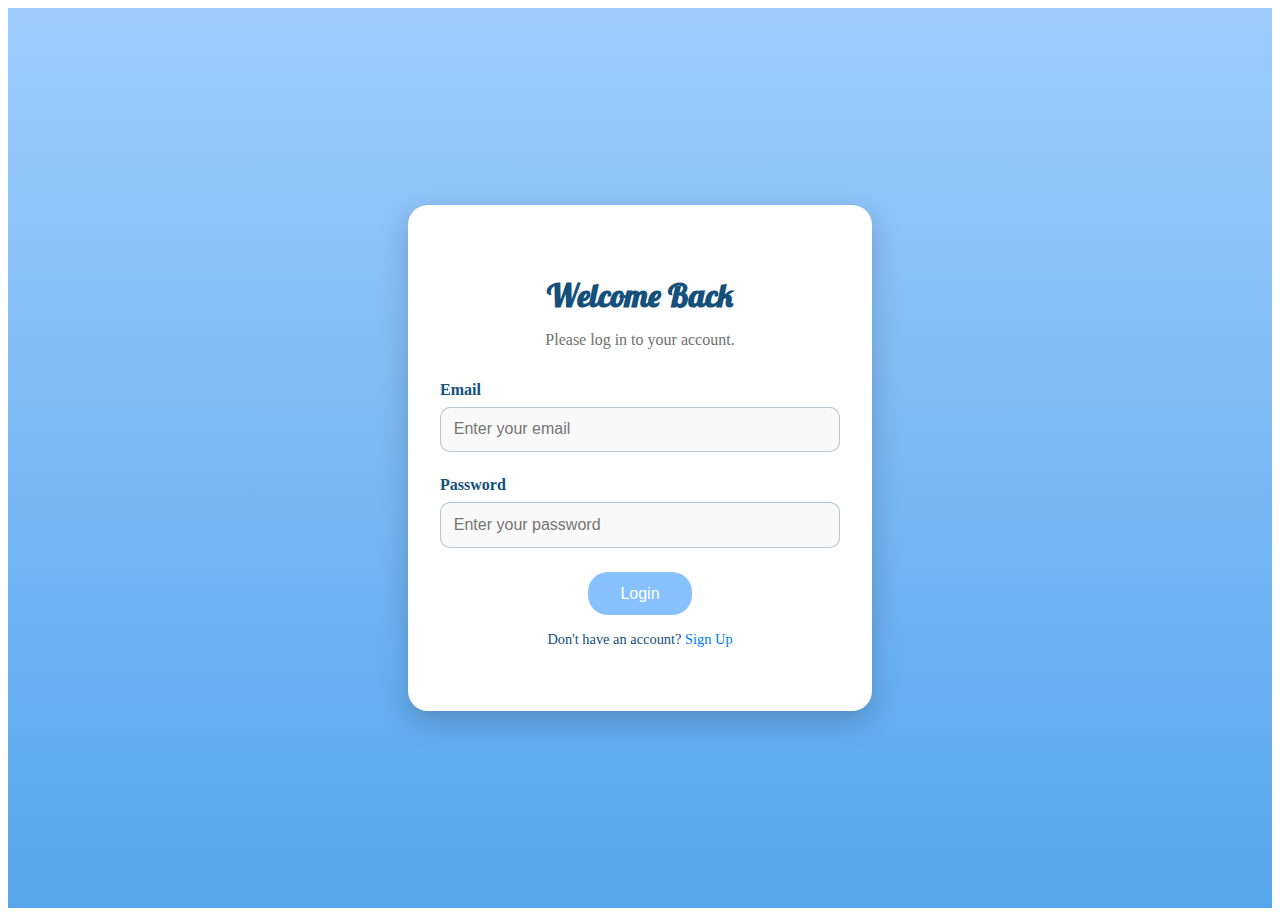
<file: sumlogin.html>
<!DOCTYPE html>
<html lang="en">
<head>
  <meta charset="UTF-8">
  <meta name="viewport" content="width=device-width, initial-scale=1.0">
  <title>Login</title>
  <script src="script.js"> defer</script>  
  <link href="https://fonts.googleapis.com/css2?family=Open+Sans:wght@400;600&family=Lobster&display=swap" rel="stylesheet">
  <link rel="stylesheet" href="sumstyle.css"> <!-- Include provided CSS -->
</head>
<body>
  <div class="container">
  </div>

    <!-- Login Section -->
    <div class="login-section">
      <div class="login-container">
        <h1 class="login-heading">Welcome Back</h1>
        <p class="login-subtext">Please log in to your account.</p>

        <!-- Login Form -->
        <form class="login-form" action="index.php" method="POST" id="loginForm">
          <div class="input-group">
            <label for="email">Email</label>
            <input type="email" id="email" name="email" placeholder="Enter your email" required>
          </div>
          <div class="input-group">
            <label for="password">Password</label>
            <input type="password" id="password" name="password" placeholder="Enter your password" required>
          </div>
          <div class="form-actions">
            <button type="submit" class="action-btn">Login</button>
          </div>
        </form>

        <p class="register-text">
          Don't have an account? <a href="#register" class="home-btn">Sign Up</a>
        </p>
      </div>
    </div>
  </div>

  <!-- JavaScript Validation -->
  <script>
    document.getElementById("loginForm").addEventListener("submit", function (e) {
      const email = document.getElementById("email").value.trim();
      const password = document.getElementById("password").value.trim();

      if (!email || !password) {
        alert("Please fill in all fields.");
        e.preventDefault(); // Prevent form submission
      } else if (!validateEmail(email)) {
        alert("Please enter a valid email.");
        e.preventDefault();
      }
    });

    function validateEmail(email) {
      const regex = /^[^\s@]+@[^\s@]+\.[^\s@]+$/;
      return regex.test(email);
    }
  </script>
</body>
</html>
</file>
<file: sumstyle.css>
/* Login Section Styles */
.login-section {
    display: flex;
    justify-content: center;
    align-items: center;
    height: 100vh;
    background: linear-gradient(
      180deg,
      rgba(134, 192, 253, 0.8),
      rgba(67, 156, 234, 0.9)
    );
  }
  
  .login-container {
    background-color: white;
    border-radius: 20px;
    padding: 3rem 2rem;
    box-shadow: 0 10px 30px rgba(0, 0, 0, 0.2);
    width: 400px;
    text-align: center;
  }
  
  .login-heading {
    font-size: 2rem;
    font-family: 'Lobster', sans-serif;
    color: rgb(20, 80, 123);
    margin-bottom: 1rem;
  }
  
  .login-subtext {
    font-size: 1rem;
    color: #707070;
    margin-bottom: 2rem;
  }
  
  .login-form .input-group {
    display: flex;
    flex-direction: column;
    margin-bottom: 1.5rem;
    text-align: left;
  }
  
  .input-group label {
    font-size: 1rem;
    font-weight: 600;
    color: rgb(20, 80, 123);
    margin-bottom: 0.5rem;
  }
  
  .input-group input {
    padding: 0.8rem;
    font-size: 1rem;
    border: 1px solid rgba(20, 80, 123, 0.3);
    border-radius: 10px;
    background-color: #f9f9f9;
  }
  
  .input-group input:focus {
    outline: none;
    border-color: rgb(20, 80, 123);
    box-shadow: 0 0 5px rgba(20, 80, 123, 0.5);
  }
  
  .form-actions {
    text-align: center;
  }
  
  .form-actions .action-btn {
    padding: 0.8rem 2rem;
    font-size: 1rem;
    border-radius: 20px;
    border: none;
    background-color: rgb(134, 192, 253);
    color: white;
    transition: 0.3s;
    cursor: pointer;
  }
  
  .form-actions .action-btn:hover {
    background-color: rgb(20, 80, 123);
    scale: 1.05;
  }
  
  .register-text {
    margin-top: 1rem;
    font-size: 0.9rem;
    color: rgb(20, 80, 123);
  }
  
  .register-text a {
    color: rgb(0, 123, 255);
    text-decoration: none;
  }
  
  .register-text a:hover {
    text-decoration: underline;
  }
</file>
